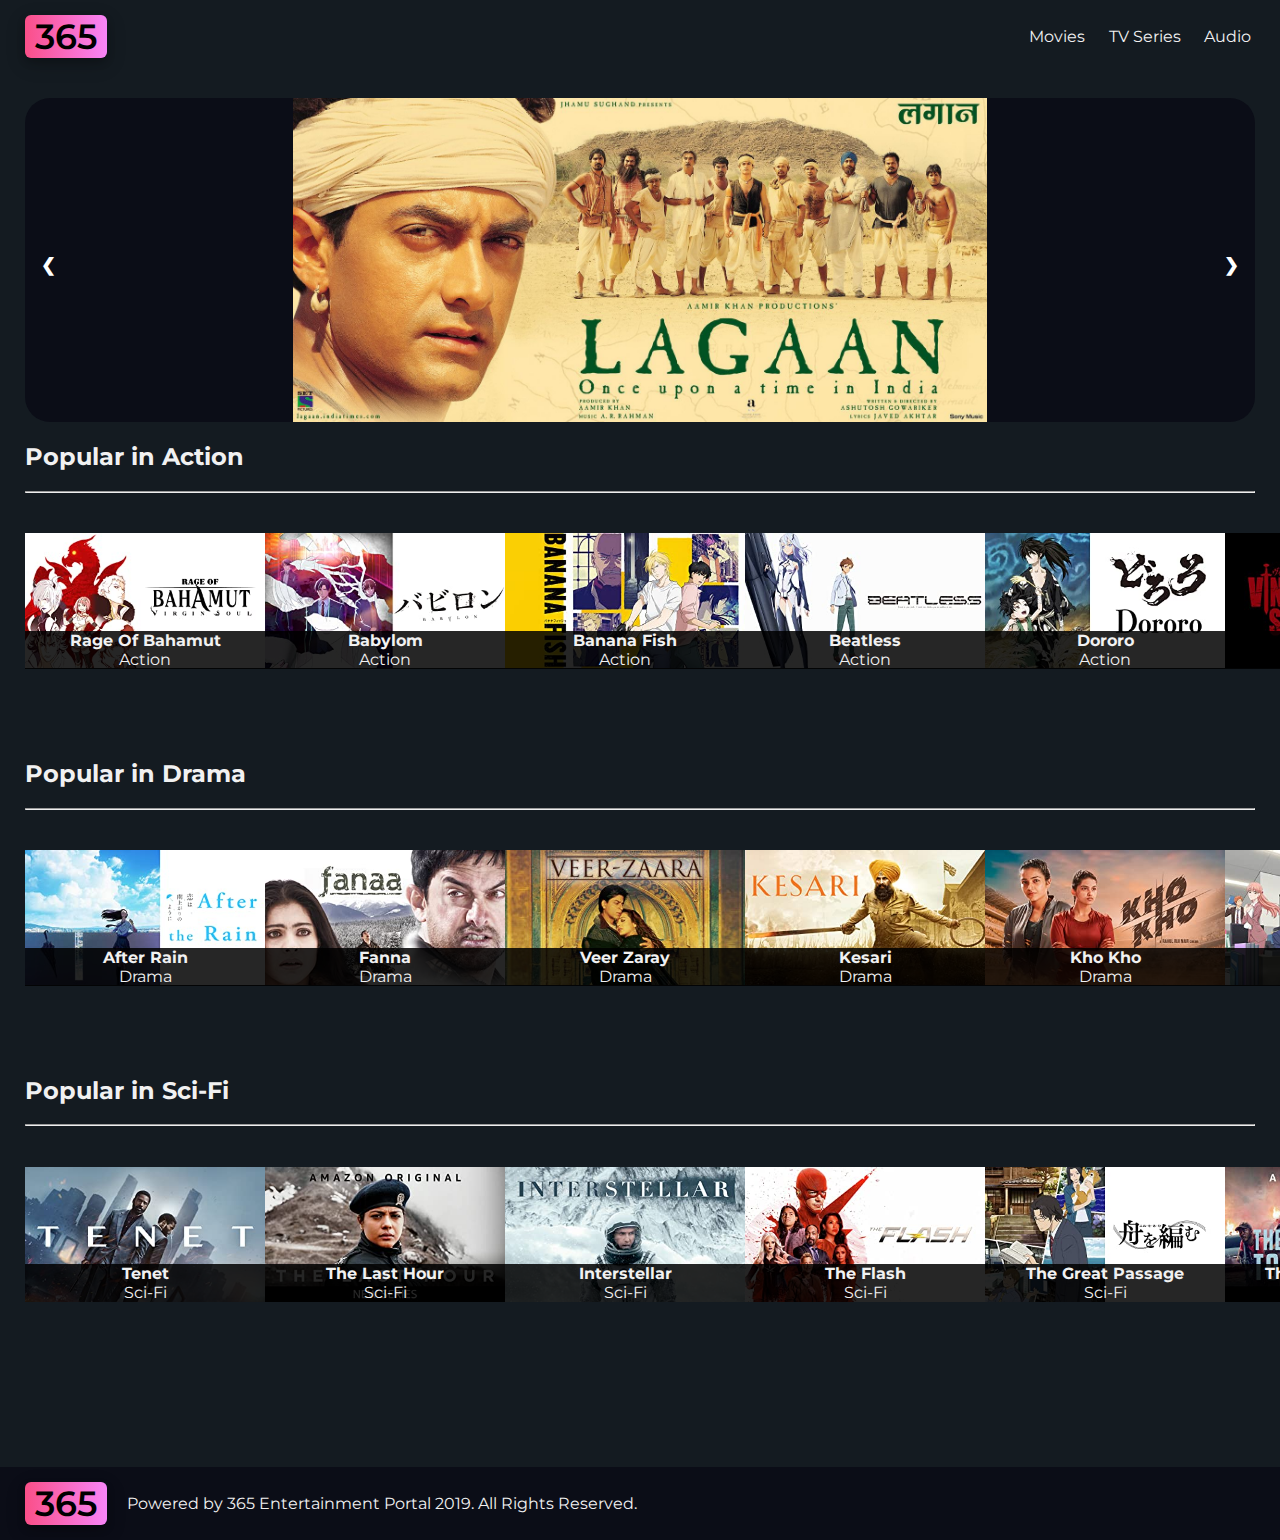
<file: index.html>
<html lang="en">
<head>
    <meta charset="UTF-8">
    <meta http-equiv="X-UA-Compatible" content="IE=edge">
    <meta name="viewport" content="width=device-width, initial-scale=1.0">
    <title>365 Entertainment</title>
    <link rel="stylesheet" href="style.css">
    <link rel="icon" href="logo.jpg" type="image/x-icon" sizes="16x20">
</head>
<body>
    <nav>
        <a href=""><div id="logo">365</div></a>
        <a class="link-text" href="movies.html">Movies</a>
        <a class="link-text" href="#tv_series">TV Series</a>
        <a class="link-text" href="#audio">Audio</a>
    </nav>

    <main>
        <div class="carasole slideshow-container">
            <div class="slides">
                <img src="images/laagan.jpg" alt="">
              </div>
  
              <div class="slides">
                <img src="images/jujutsu_kaisen.jpg" alt="">
              </div>
  
              <div class="slides">
                <img src="images/avatar.jpg" alt="">
              </div>
  
              <div class="slides">
                <img src="images/hunter-x-hunter.jpg" alt="">
              </div>
  
              <div class="slides">
                <img src="images/swades.jpg" alt="">
              </div>

            <a class="prev" onclick="carousel(-1, 0)">&#10094;</a>
            <a class="next" onclick="carousel(1, 0)">&#10095;</a>
        </div>



        <div>
            <h2>Popular in Action</h2>
            <hr />
            <div class="movie-list">
                <div>
                    <img src="images/rage_of_bahamut.jpg" alt=""  />
                    <div class="overlay"><b>Rage Of Bahamut</b><br/>Action</div>
                </div>
                <div>
                    <img src="images/babylon.jpg" alt=""  />
                    <div class="overlay"><b>Babylom</b><br/>Action</div>
                </div>
                <div>
                    <img src="images/banana_fish.jpg" alt=""  />
                    <div class="overlay"><b>Banana Fish</b><br/>Action</div>
                </div>
                <div>
                    <img src="images/beatless.jpg" alt=""  />
                    <div class="overlay"><b>Beatless</b><br/>Action</div>
                </div>
                <div>
                    <img src="images/dororo.jpg" alt=""  />
                    <div class="overlay"><b>Dororo</b><br/>Action</div>
                </div>
                <div>
                    <img src="images/vinland_saga.jpg" alt="" />
                    <div class="overlay"><b>Vinland Saga</b><br/>Action</div>
                </div>
            </div>
        </div>

        <div>
            <h2>Popular in Drama</h2>
            <hr />
            <div class="movie-list">
                <div>
                    <img src="images/after_rain.jpg" alt=""  />
                    <div class="overlay"><b>After Rain</b><br/>Drama</div>
                </div>
                <div>
                    <img src="images/fanna.jpg" alt=""  />
                    <div class="overlay"><b>Fanna</b><br/>Drama</div>
                </div>
                <div>
                    <img src="images/veer-zara.jpg" alt=""  />
                    <div class="overlay"><b>Veer Zaray</b><br/>Drama</div>
                </div>
                <div>
                    <img src="images/kesari.jpg" alt=""  />
                    <div class="overlay"><b>Kesari</b><br/>Drama</div>
                </div>
                <div>
                    <img src="images/kho_kho.jpg" alt=""  />
                    <div class="overlay"><b>Kho Kho</b><br/>Drama</div>
                </div>
                <div>
                    <img src="images/wotakoi_love_is_hard_for_otaku.jpg" alt="" />
                    <div class="overlay"><b>Wotaki</b><br/>Drama</div>
                </div>
            </div>
        </div>

        <div>
            <h2>Popular in Sci-Fi</h2>
            <hr />
            <div class="movie-list">
                <div>
                    <img src="images/tenet.jpg" alt=""  />
                    <div class="overlay"><b>Tenet</b><br/>Sci-Fi</div>
                </div>
                <div>
                    <img src="images/the_last_hour.jpg" alt=""  />
                    <div class="overlay"><b>The Last Hour</b><br/>Sci-Fi</div>
                </div>
                <div>
                    <img src="images/interstellar.jpg" alt=""  />
                    <div class="overlay"><b>Interstellar</b><br/>Sci-Fi</div>
                </div>
                <div>
                    <img src="images/the_flash.jpg" alt=""  />
                    <div class="overlay"><b>The Flash</b><br/>Sci-Fi</div>
                </div>
                <div>
                    <img src="images/the great passage.jpg" alt=""  />
                    <div class="overlay"><b>The Great Passage</b><br/>Sci-Fi</div>
                </div>
                <div>
                    <img src="images/the_tomorrow_war.jpg" alt="" />
                    <div class="overlay"><b>The Tomorrow War</b><br/>Sci-Fi</div>
                </div>
            </div>
        </div>
    </main>

    <footer>
          <a class="links" href="index.html"><div id="logo">365</div></a>
          <div class="text">Powered by 365 Entertainment Portal 2019. All Rights Reserved.</div>
    </footer>

    <script type="text/javascript" src="main.js"></script>

</body>
</html>
</file>
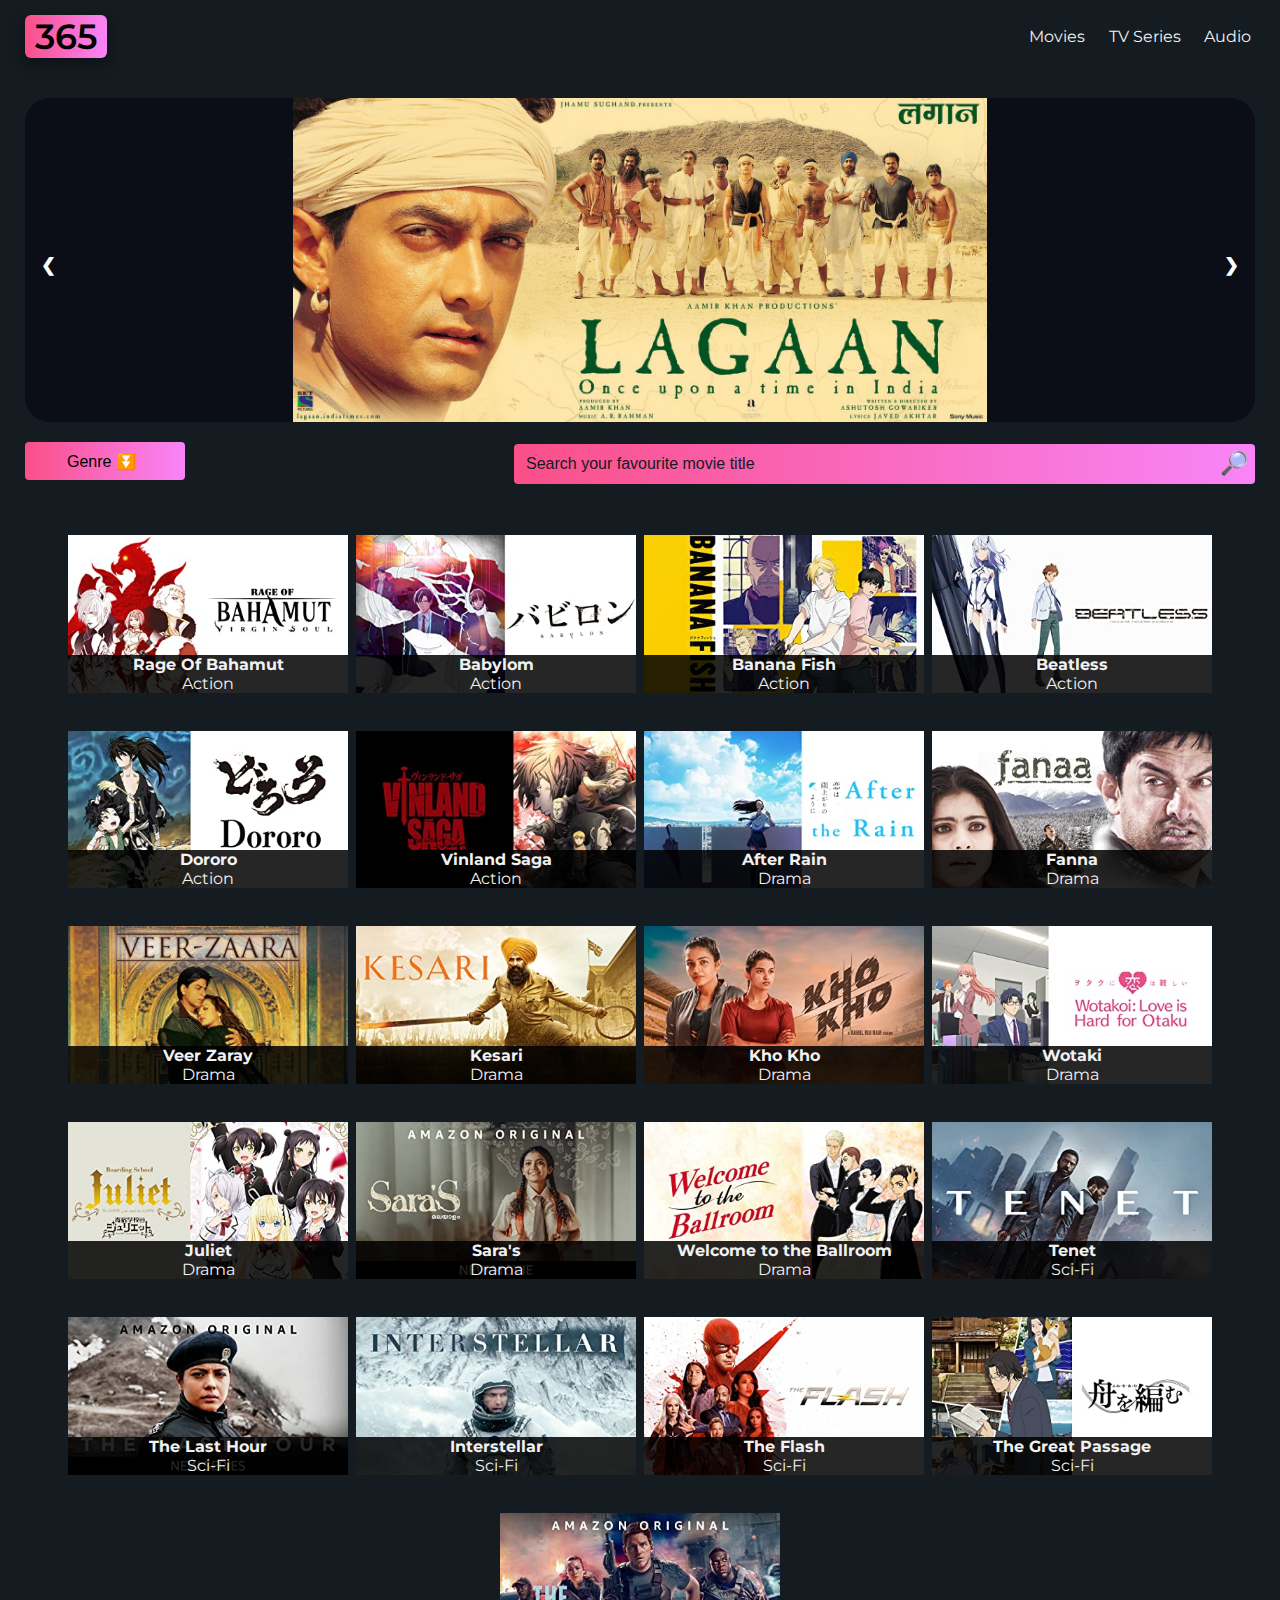
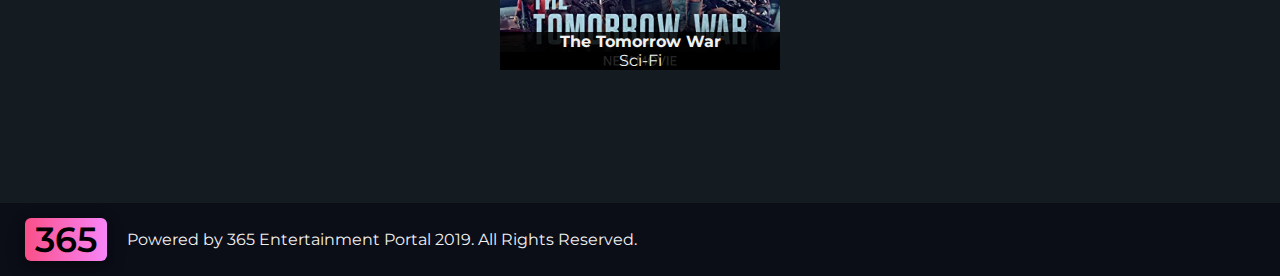
<file: movies.html>
<html lang="en">
<head>
    <meta charset="UTF-8">
    <meta http-equiv="X-UA-Compatible" content="IE=edge">
    <meta name="viewport" content="width=device-width, initial-scale=1.0">
    <title>365 Entertainment</title>
    <link rel="icon" href="logo.jpg" type="image/x-icon" sizes="16x20">
    <link rel="stylesheet" href="style.css">
</head>
<body>
    <nav>
        <a href="index.html"><div id="logo">365</div></a>
        <a class="link-text" href="movies.html">Movies</a>
        <a class="link-text" href="#tv_series">TV Series</a>
        <a aria-disabled="true" class="link-text" href="#audio">Audio</a>
    </nav>

    <main>
        <div class="carasole slideshow-container">
            <div class="slides">
              <img src="images/laagan.jpg" alt="">
            </div>

            <div class="slides">
              <img src="images/jujutsu_kaisen.jpg" alt="">
            </div>

            <div class="slides">
              <img src="images/avatar.jpg" alt="">
            </div>

            <div class="slides">
              <img src="images/hunter-x-hunter.jpg" alt="">
            </div>

            <div class="slides">
              <img src="images/swades.jpg" alt="">
            </div>

            <a class="prev" onclick="carousel(-1, 0)">&#10094;</a>
            <a class="next" onclick="carousel(1, 0)">&#10095;</a>
        </div>

        <div class="handlers">
            <div class="dropdown">
                <button id="dropbtn" onclick="genreChange()"><span id="genreText">Genre</span> ⏬</button>
                <div id="dropdown-content">
                  <a onclick="getMediaPosters(this.text)">All</a>
                  <a onclick="getMediaPosters(this.text)">Action</a>
                  <a onclick="getMediaPosters(this.text)">Drama</a>
                  <a onclick="getMediaPosters(this.text)">Sci-Fi</a>
                </div>
            </div>
    
            <div class="search-container">
                <form onsubmit="javascript:return false;">
                    <input autocomplete="off" type="text" class="input-medium search-query" placeholder="Search your favourite movie title" name="search" oninput="updateResults()">
                
                    <div class="search-container-button">
                        <button type="submit" onclick="updateResults()">🔎</button>
                    </div>
                </form>
            </div>
        </div>

        <div class="movies-list">
            
            <div class="movies-action">
                <div class="movie">
                    <img src="images/rage_of_bahamut.jpg" alt=""  />
                    <div class="overlay"><b class="movie-title">Rage Of Bahamut</b><br/>Action</div>
                </div>
                <div class="movie">
                    <img src="images/babylon.jpg" alt=""  />
                    <div class="overlay"><b class="movie-title">Babylom</b><br/>Action</div>
                </div>
                <div class="movie">
                    <img src="images/banana_fish.jpg" alt=""  />
                    <div class="overlay"><b class="movie-title">Banana Fish</b><br/>Action</div>
                </div>
                <div class="movie">
                    <img src="images/beatless.jpg" alt=""  />
                    <div class="overlay"><b class="movie-title">Beatless</b><br/>Action</div>
                </div>
                <div class="movie">
                    <img src="images/dororo.jpg" alt=""  />
                    <div class="overlay"><b class="movie-title">Dororo</b><br/>Action</div>
                </div>
                <div class="movie">
                    <img src="images/vinland_saga.jpg" alt="" />
                    <div class="overlay"><b class="movie-title">Vinland Saga</b><br/>Action</div>
                </div>          
            </div>
        
            <div class="movies-drama">
                <div class="movie">
                    <img src="images/after_rain.jpg" alt=""  />
                    <div class="overlay"><b class="movie-title">After Rain</b><br/>Drama</div>
                </div>
                <div class="movie">
                    <img src="images/fanna.jpg" alt=""  />
                    <div class="overlay"><b class="movie-title">Fanna</b><br/>Drama</div>
                </div>
                <div class="movie">
                    <img src="images/veer-zara.jpg" alt=""  />
                    <div class="overlay"><b class="movie-title">Veer Zaray</b><br/>Drama</div>
                </div>
                <div class="movie">
                    <img src="images/kesari.jpg" alt=""  />
                    <div class="overlay"><b class="movie-title">Kesari</b><br/>Drama</div>
                </div>
                <div class="movie">
                    <img src="images/kho_kho.jpg" alt=""  />
                    <div class="overlay"><b class="movie-title">Kho Kho</b><br/>Drama</div>
                </div>
                <div class="movie">
                    <img src="images/wotakoi_love_is_hard_for_otaku.jpg" alt="" />
                    <div class="overlay"><b class="movie-title">Wotaki</b><br/>Drama</div>
                </div>
                <div class="movie">
                    <img src="images/juliet.jpg" alt="" />
                    <div class="overlay"><b class="movie-title">Juliet</b><br/>Drama</div>
                </div>
                <div class="movie">
                    <img src="images/sara's.jpg" alt="" />
                    <div class="overlay"><b class="movie-title">Sara's</b><br/>Drama</div>
                </div>
                <div class="movie">
                    <img src="images/welcome_to_the_ballroom.jpg" alt="" />
                    <div class="overlay"><b class="movie-title">Welcome to the Ballroom</b><br/>Drama</div>
                </div>
            </div>
        
            <div class="movies-scifi">
                <div class="movie">
                    <img src="images/tenet.jpg" alt=""  />
                    <div class="overlay"><b class="movie-title">Tenet</b><br/>Sci-Fi</div>
                </div>
                <div class="movie">
                    <img src="images/the_last_hour.jpg" alt=""  />
                    <div class="overlay"><b class="movie-title">The Last Hour</b><br/>Sci-Fi</div>
                </div>
                <div class="movie">
                    <img src="images/interstellar.jpg" alt=""  />
                    <div class="overlay"><b class="movie-title">Interstellar</b><br/>Sci-Fi</div>
                </div>
                <div class="movie">
                    <img src="images/the_flash.jpg" alt=""  />
                    <div class="overlay"><b class="movie-title">The Flash</b><br/>Sci-Fi</div>
                </div>
                <div class="movie">
                    <img src="images/the great passage.jpg" alt=""  />
                    <div class="overlay"><b class="movie-title">The Great Passage</b><br/>Sci-Fi</div>
                </div>
                <div class="movie">
                    <img src="images/the_tomorrow_war.jpg" alt="" />
                    <div class="overlay"><b class="movie-title">The Tomorrow War</b><br/>Sci-Fi</div>
                </div>    
            </div>
        
            <div id="no-results">No Results Found.</div>
        </div>

    </main>

    <footer>
        <a class="links" href="index.html"><div id="logo">365</div></a>
        <div class="text">Powered by 365 Entertainment Portal 2019. All Rights Reserved.</div>
    </footer>

    <script type="text/javascript" src="main.js"></script>
</body>
</html>
</file>
<file: style.css>
@import url('https://fonts.googleapis.com/css2?family=Montserrat:wght@100&display=swap');

body{
    /* background-color: #161616; */
    font-family: 'Montserrat', sans-serif;
    margin: 0;
    background-color: #141b21;
    color: #f1f1f1;
}

nav{
  display: grid;
  grid-template-columns: 80% auto auto auto;
  column-gap: 20px;
  align-items: center;
  padding: 15px 25px;
}

a{
    text-decoration: none;
}

main{
    margin: 25px;
}

img {
    height: inherit;
    width: -webkit-fill-available;
    border-radius: inherit;
    object-fit: contain;
}

footer{
  display: flex;
  column-gap: 20px;
  align-items: center;
  padding: 15px 25px;
  background-color: #0b0d17;
  margin-top: 95px;
}

/* ************************************************************************************************************** */

#logo{
    background-image: linear-gradient(90deg, #fa4f88, #f885f8);
    display: inline-block;
    border-radius: 6px;
    box-shadow: 0 4px 8px 0 rgb(0 0 0 / 20%), 0 6px 20px 0 rgb(0 0 0 / 19%);
    font-size: 35px;
    padding: 0 10px;
    font-weight: 600;
    color: black;
}

.link-text{
    color: #f1f1f1;
}

.carasole {
    height: 324px;
    background-color: #0b0d17;
    border-radius: 25px;
}

.slides {
    display: none;
    height: inherit;
}
  
.slides img {
    vertical-align: middle;
    width: 100%;
    height: inherit;
}
  
.slideshow-container {
position: relative;
}

.prev,
.next {
  cursor: pointer;
  position: absolute;
  top: 50%;
  width: auto;
  padding: 16px;
  margin-top: -22px;
  color: white;
  font-weight: bold;
  font-size: 18px;
  transition: 0.6s ease;
  border-radius: 0 3px 3px 0;
  user-select: none;
}

.next {
  right: 0;
  border-radius: 3px 0 0 3px;
}

.prev:hover,
.next:hover {
  background-color: #f1f1f1;
  color: black;
}



.movie-list{
    display: grid;
    grid-template-columns: repeat(6,auto);
    justify-content: space-evenly;
}

.movie-list img{
    /* border-radius: 4px; */
    height: 200px;
    width: 240px;
}

.overlay {
    position: relative;
    bottom: 70px;
    /* border-radius: 0 0 7px 7px; */
    background: rgba(0, 0, 0, 0.85);
    color: #f1f1f1;
    width: 240px;
    text-align: center;
    text-align-last: center;
  }

/* ************************ MOVIES.html************************************ */

.handlers{
    display: grid;
    grid-template-columns: auto auto;
    align-items: center;
    justify-content: space-between;
    margin-top: 20px;
}

/* ****************** dropdown ***************************** */
.dropdown-container {
    margin: 40px 0px;
  }
  
  .dropdown {
    display: inline-block;
  }
  
  .dropdown #dropbtn {
    cursor: pointer;
    font-size: 16px;
    border: none;
    outline: none;
    padding: 5px 42px;
    margin: 0px 5px 5px 0px;
    width: 160px;
    height: 38px;
    background-image: linear-gradient(90deg, #fa4f88, #f885f8);
    text-align: left;
    border-radius: 4px;
  }
  
  .navbar a:hover,
.dropdown:hover #dropbtn{
    background-image: linear-gradient(90deg, #fa4f88b7, #f885f8b7);
}

#dropdown-content {
  display: none;
  position: absolute;
  min-width: 160px;
  box-shadow: 0px 8px 16px 0px rgba(0, 0, 0, 0.2);
  z-index: 1;
  background-image: linear-gradient(90deg, #f885f8, #fa4f88);
}

#dropdown-content a {
  float: none;
  color: black;
  padding: 12px 16px;
  text-decoration: none;
  display: block;
  text-align: left;
  border-radius: 2px;
  font-size: 14px;
  font-weight: 900;
}

#dropdown-content a:hover {
  background-color: #ddd;
}

.fa {
  float: right;
}
  
.show {
  display: block !important;
}
  
.hide {
  display: none !important;
}

/* ******************************** search-bar **************************** */

.search-container{
    display: inline-block;
    background-image: linear-gradient(90deg, #fa4f88, #f885f8);
    font-size: 0;
    border-radius: 4px;
}

.search-container form{
    display: inline-flex;
    height: 40px;  
}

.input-medium.search-query{
    width: 700px;
    font-size: 16px;
    outline: none ;
    border: none;
    padding: 1px 12px;
    background-color: transparent;
    color: #141b21;
}

.search-container-button button{
    height: 40px;
    font-size: 23px;
    border: none;
    outline: none;
    background-color: transparent;
}

::placeholder{
    color: #141b21;
}


/* **************************Movies By Genres*********************************** */
.movies-list{
    margin-top: 50px;
    /* text-align: justify;
    text-align-last: justify; */
    text-align: center;
}

.movies-action, .movies-drama, .movies-scifi{
    display: inline;
}

.movie{
    display: inline-block;
    margin: 0 2px;
}

#no-results{
    display: none;
}

.movies-list img{
  width: 280px;
}

.movies-list .overlay{
  width: 280px;
  bottom: 38px;
}
</file>
